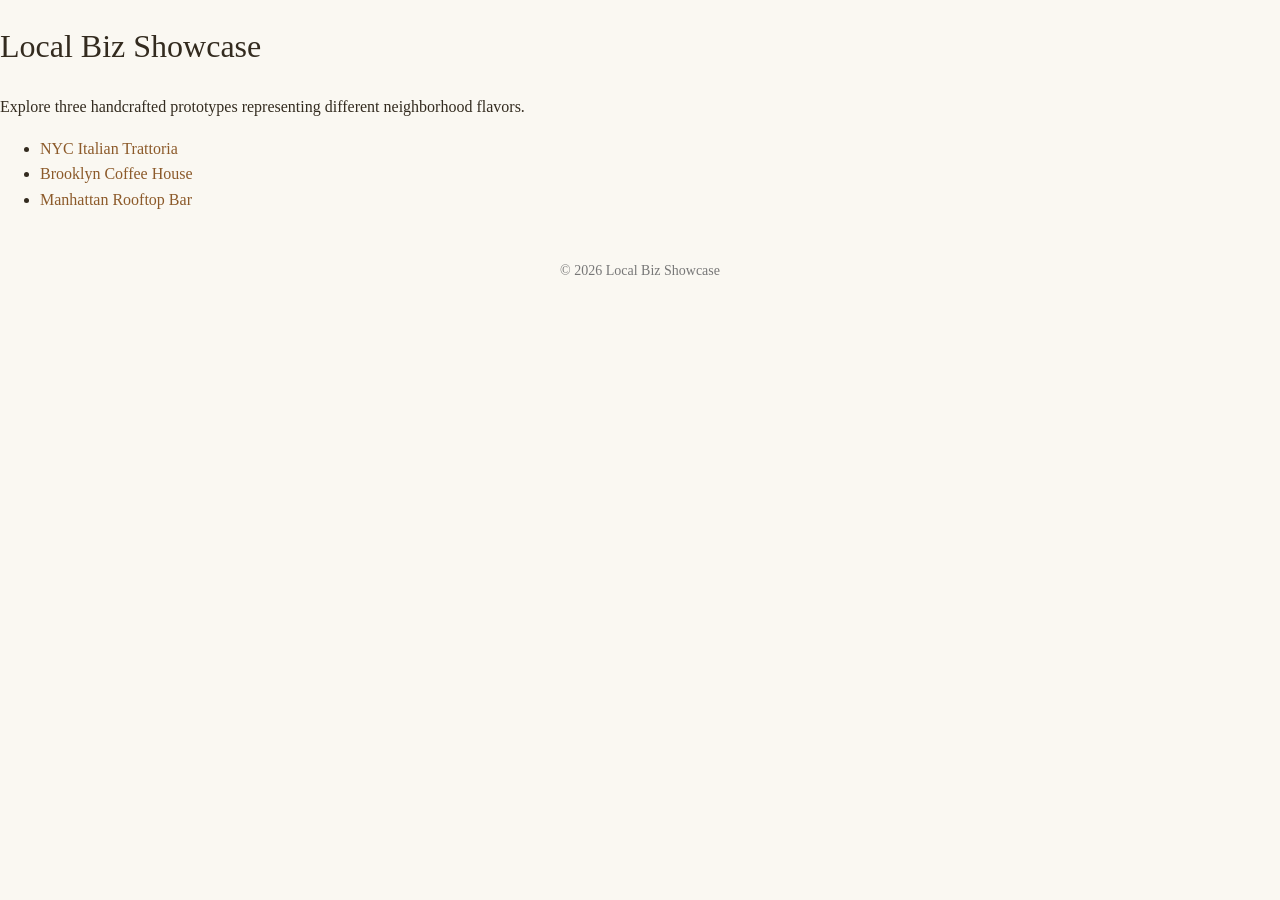
<file: index.html>
<!DOCTYPE html>
<html>
<head>
  <meta charset="UTF-8">
  <title>Local Biz Showcase</title>
  <link rel="stylesheet" href="/css/styles.css">
</head>
<body>
  <h1>Local Biz Showcase</h1>
  <p>Explore three handcrafted prototypes representing different neighborhood flavors.</p>
  <ul>
    <li><a href="/nyc-italian-restaurant/">NYC Italian Trattoria</a></li>
    <li><a href="/brooklyn-cafe/">Brooklyn Coffee House</a></li>
    <li><a href="/manhattan-rooftop-bar/">Manhattan Rooftop Bar</a></li>
  </ul>
  <footer>&copy; 2026 Local Biz Showcase</footer>
</body>
</html>
</file>
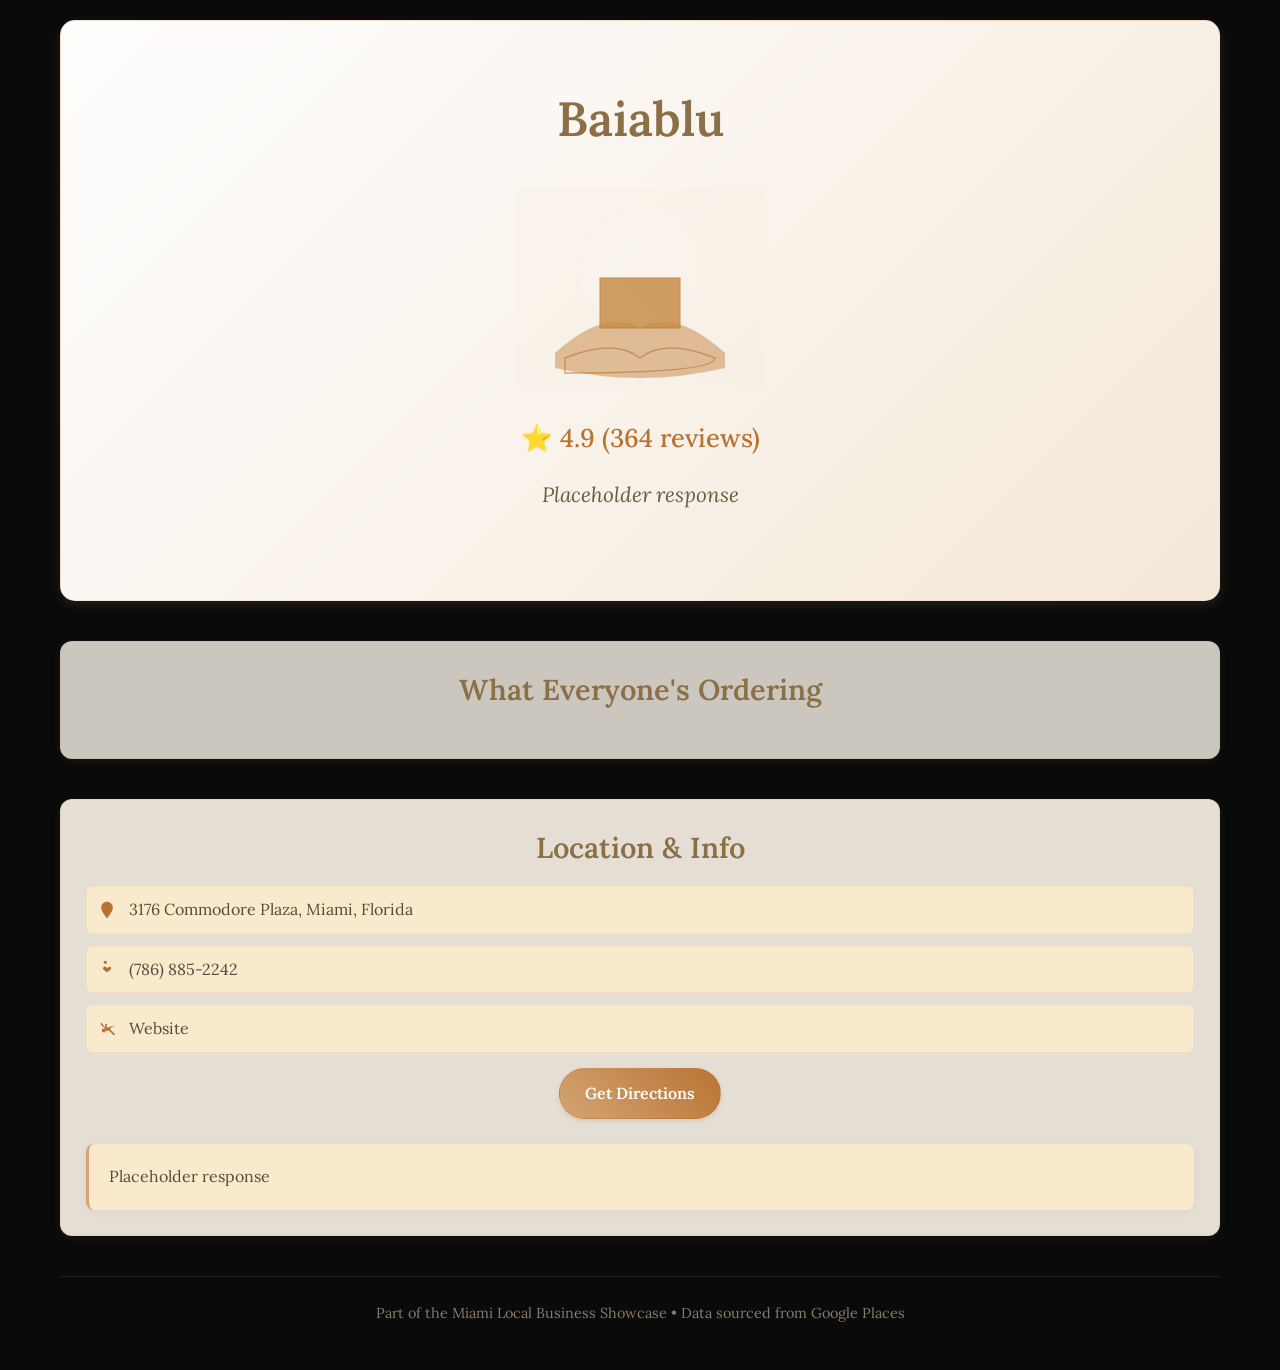
<file: generated/baiablu/index.html>
<!DOCTYPE html>
<html lang="en">
<head>
    <meta charset="UTF-8">
    <meta name="viewport" content="width=device-width, initial-scale=1.0">
    <title>Baiablu | Miami</title>
    <style>
        * { margin: 0; padding: 0; box-sizing: border-box; }
        body {
            background-color: #0a0a0a;
            color: #4a3c2c;
            font-family: 'Lora', serif;
            line-height: 1.6;
        }
        .container {
            max-width: 1200px;
            margin: 0 auto;
            padding: 20px;
        }
        .hero {
            text-align: center;
            padding: 60px 20px;
            background: linear-gradient(135deg, #fefefe, #f4e8d8);
            border-radius: 15px;
            margin-bottom: 40px;
            box-shadow: 0 4px 12px rgba(180,150,110,0.15);
            border: 1px solid rgba(200,150,100,0.2);
        }
        .hero h1 {
            font-size: 3rem;
            margin-bottom: 10px;
            color: #8b6f47;
            font-weight: 600;
        }
        .landmark-container {
            display: flex;
            justify-content: center;
            margin: 30px 0;
        }
        .landmark {
            width: 250px;
            height: 200px;
        }
        .rating {
            font-size: 1.6rem;
            margin: 20px 0;
            color: #b87333;
            font-weight: 500;
        }
        .tagline {
            font-size: 1.3rem;
            color: #6b5b3f;
            max-width: 700px;
            margin: 0 auto 30px;
            line-height: 1.5;
            font-style: italic;
        }
        .hot-items {
            background: rgba(252,245,235,0.8);
            border-radius: 12px;
            padding: 25px;
            margin-bottom: 40px;
            border: 1px solid rgba(200,150,100,0.15);
            box-shadow: 0 2px 8px rgba(180,150,110,0.1);
        }
        .hot-items h2 {
            color: #8b6f47;
            font-size: 1.8rem;
            margin-bottom: 20px;
            text-align: center;
            font-weight: 600;
        }
        .items-grid {
            display: grid;
            grid-template-columns: repeat(auto-fit, minmax(240px, 1fr));
            gap: 15px;
        }
        .item {
            background: rgba(252,240,220,0.9);
            border-radius: 8px;
            padding: 15px;
            border: 1px solid rgba(200,150,100,0.15);
            border-radius: 12px;
            transition: all 0.3s ease;
            box-shadow: 0 2px 6px rgba(180,150,110,0.1);
        }
        .item:hover {
            transform: translateY(-3px);
            box-shadow: 0 4px 10px rgba(180,150,110,0.15);
            background: rgba(252,240,220,1);
        }
        .item h3 {
            color: #6b5b3f;
            margin-bottom: 8px;
            font-size: 1.2rem;
            font-weight: 600;
        }
        .item p {
            color: #5a4a3a;
            font-size: 0.95rem;
            line-height: 1.4;
        }
        .info-section {
            background: rgba(252,245,235,0.9);
            border-radius: 12px;
            padding: 25px;
            margin-bottom: 40px;
            border: 1px solid rgba(200,150,100,0.15);
            box-shadow: 0 2px 8px rgba(180,150,110,0.1);
        }
        .info-section h2 {
            color: #8b6f47;
            font-size: 1.8rem;
            margin-bottom: 15px;
            text-align: center;
            font-weight: 600;
        }
        .info-item {
            display: flex;
            align-items: center;
            margin: 12px 0;
            padding: 10px;
            background: rgba(252,235,205,0.9);
            border-radius: 6px;
            border: 1px solid rgba(200,150,100,0.1);
        }
        .info-item svg {
            width: 20px;
            height: 20px;
            margin-right: 12px;
            color: #b87333;
        }
        .info-item a {
            color: inherit;
            text-decoration: none;
            display: flex;
            align-items: center;
        }
        .info-item span {
            color: #5a4a3a;
            font-size: 1rem;
        }
        .info-item a:hover span {
            text-decoration: underline;
            color: #8b6f47;
        }
        .directions-btn {
            display: inline-block;
            background: linear-gradient(45deg, #d4a574, #b87333);
            color: #ffffff;
            padding: 12px 25px;
            border-radius: 50px;
            text-decoration: none;
            font-weight: 600;
            font-size: 1rem;
            margin: 15px auto;
            display: block;
            width: fit-content;
            transition: all 0.3s ease;
            border: 1px solid rgba(184,115,51,0.3);
            box-shadow: 0 2px 4px rgba(184,115,51,0.2);
        }
        .directions-btn:hover {
            transform: scale(1.03);
            box-shadow: 0 3px 8px rgba(184,115,51,0.3);
        }
        .flavor-text {
            background: rgba(252,235,205,0.9);
            border-radius: 8px;
            padding: 20px;
            margin-top: 25px;
            border-left: 3px solid #d4a574;
            box-shadow: 0 2px 6px rgba(180,150,110,0.1);
        }
        .flavor-text p {
            color: #5a4a3a;
            line-height: 1.6;
            font-size: 1rem;
        }
        footer {
            text-align: center;
            padding: 25px;
            color: #8b7b6a;
            font-size: 0.9rem;
            border-top: 1px solid rgba(200,150,100,0.15);
            margin-top: 40px;
        }
        @media (max-width: 768px) {
            .hero h1 { font-size: 2.2rem; }
            .hot-items h2, .info-section h2 { font-size: 1.6rem; }
            .items-grid { grid-template-columns: 1fr; }
        }
    </style>
    <link href="https://fonts.googleapis.com/css2?family=Lora:wght@400;600;700&family=Nunito:wght@300;400;500&display=swap" rel="stylesheet">
</head>
<body>
    <div class="container">
        <!-- HERO SECTION -->
        <section class="hero">
            <h1>Baiablu</h1>
            <div class="landmark-container">
                <!-- NEIGHBORHOOD FRIENDLY THEME: Vizcaya Museum -->
                <div class="landmark">
                    <svg width="250" height="200" viewBox="0 0 250 200" xmlns="http://www.w3.org/2000/svg">
                        <defs>
                            <linearGradient id="watercolor1" x1="0%" y1="0%" x2="100%" y2="100%">
                                <stop offset="0%" style="stop-color:#f4e8d8;stop-opacity:0.2" />
                                <stop offset="100%" style="stop-color:#f2e6d8;stop-opacity:0.08" />
                            </linearGradient>
                            <linearGradient id="watercolor2" x1="0%" y1="100%" x2="100%" y2="0%">
                                <stop offset="0%" style="stop-color:#ffffff;stop-opacity:0.15" />
                                <stop offset="100%" style="stop-color:#fefefe;stop-opacity:0.05" />
                            </linearGradient>
                        </defs>
                        <rect width="250" height="200" fill="url(#watercolor1)" />
                        <circle cx="125" cy="80" r="60" fill="url(#watercolor2)" />
                        <path d="M40,165 Q90,120 125,140 Q160,120 210,165 L210,180 Q125,200 40,180z"
                              fill="#d4a574" opacity="0.7"/>
                        <path d="M50,170 Q100,150 125,170 Q150,150 200,170 Q200,185 50,185z"
                              fill="none" stroke="#b87333" stroke-width="1.5" opacity="0.6"/>
                        <rect x="85" y="90" width="80" height="50"
                              fill="#c48a3f" opacity="0.8" stroke="#b87333" stroke-width="1"/>
                    </svg>
                </div>
            </div>
            <div class="rating">⭐ 4.9 (364 reviews)</div>
            <div class="tagline">Placeholder response</div>
        </section>

        <!-- HOT SELLING ITEMS -->
        <section class="hot-items">
            <h2>What Everyone's Ordering</h2>
            <div class="items-grid">
                
            </div>
        </section>

        <!-- INFO SECTION -->
        <section class="info-section">
            <h2>Location & Info</h2>
            <div class="info-item">
                <svg viewBox="0 0 24 24"><path fill="currentColor" d="M12,2C8.13,2 5,5.13 5,9c0,5.25 7,13 7,13s7-7.75 7-13c0-3.87-3.13-7-7-7z"/></svg>
                <span>3176 Commodore Plaza, Miami, Florida</span>
            </div>
            <div class="info-item">
                <svg viewBox="0 0 24 24"><path fill="currentColor" d="M6.62,10.79C8.06,13.62 12,16 12,16s3.94-2.38 5.38-5.21l-1.42-1.42C13.52,9.55 12,10.92 12,10.92s-1.52-1.37-2.96-2.11l-1.42,1.42zM12,4a2,2 0 0,1-2,2 2,2 0 0,1-2-2 2,2 0 0,1,4,0 2,2 0 0,1-2,2z"/></svg>
                <span>(786) 885-2242</span>
            </div>
            <div class="info-item">
                <a href="https://baiablumiami.com/" target="_blank">
                    <svg viewBox="0 0 24 24"><path fill="currentColor" d="M19.93,9.93l-1.41-1.41L12,10.59V6h-2v4.59L5.48,4.52L4.06,5.94l5.66,5.66L4,12h2v4h4v-2h4.59l5.66,5.66l1.41-1.41L15.41,12l4.52-4.52z"/></svg>
                    <span>Website</span>
                </a>
            </div>
            <a href="https://www.google.com/maps/search/?api=1&query=3176%20Commodore%20Plaza,Miami,Florida" class="directions-btn" target="_blank">
                Get Directions
            </a>
            <div class="flavor-text">
                <p>Placeholder response</p>
            </div>
        </section>

        <footer>
            <p>Part of the Miami Local Business Showcase • Data sourced from Google Places</p>
        </footer>
    </div>
</body>
</html>
</file>
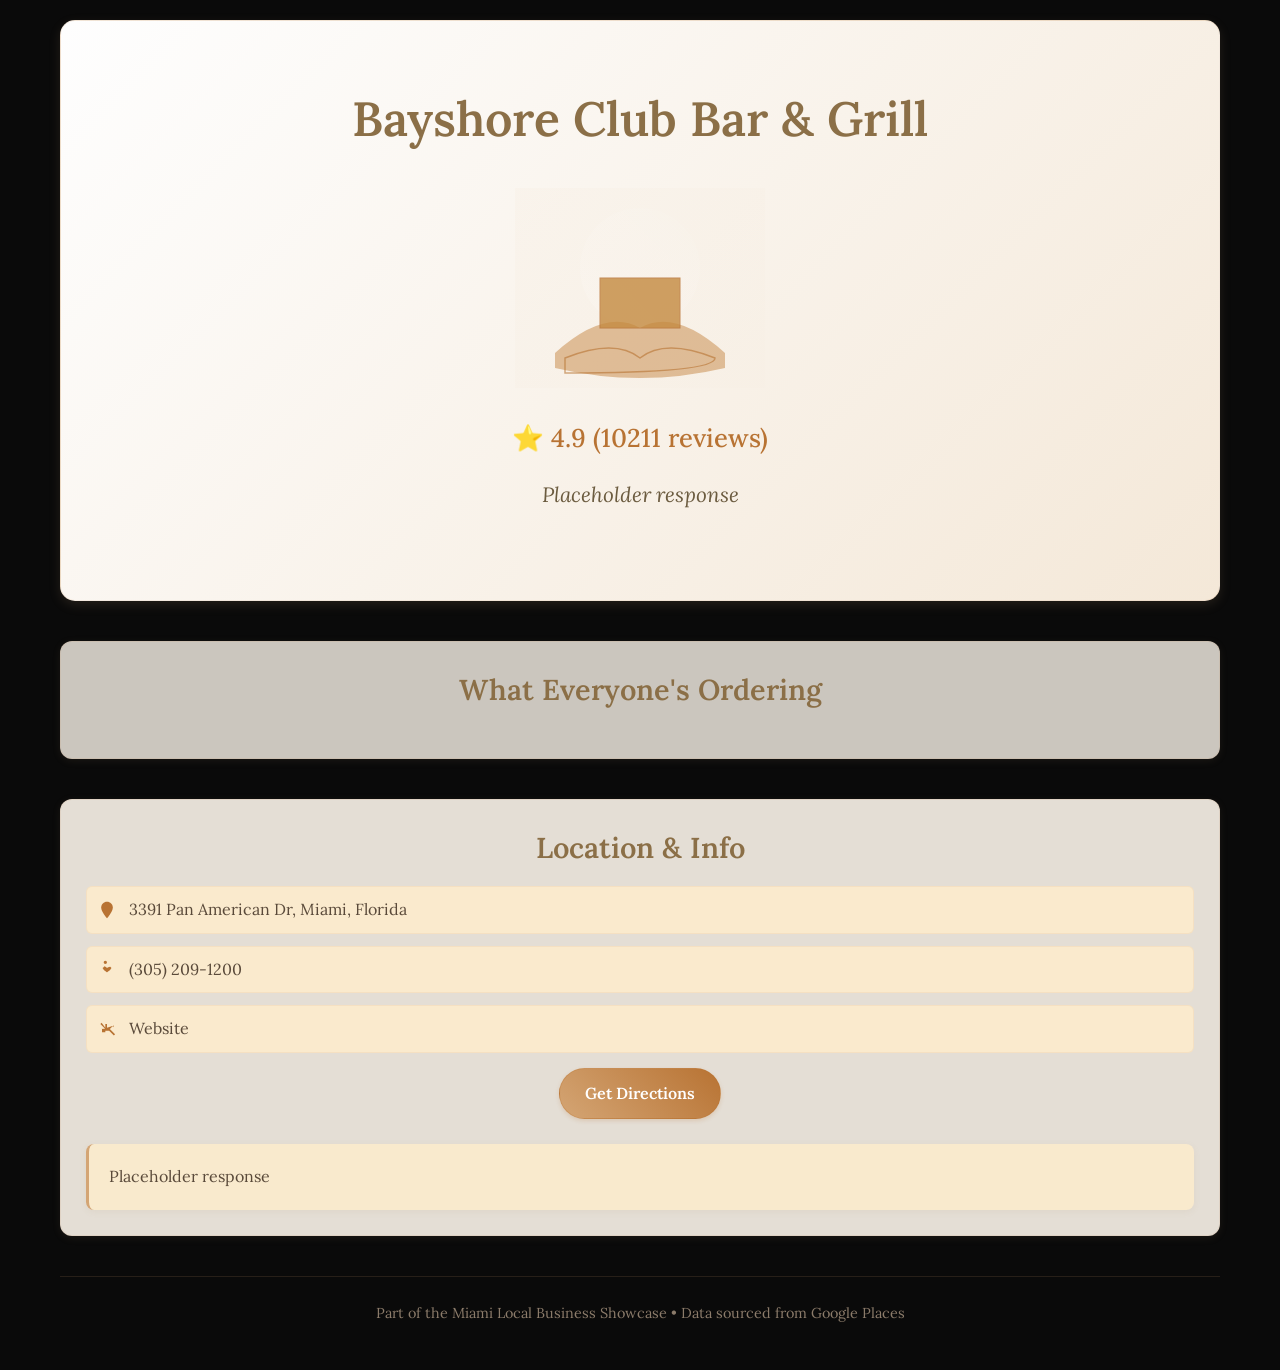
<file: generated/bayshore-club-bar-grill/index.html>
<!DOCTYPE html>
<html lang="en">
<head>
    <meta charset="UTF-8">
    <meta name="viewport" content="width=device-width, initial-scale=1.0">
    <title>Bayshore Club Bar & Grill | Miami</title>
    <style>
        * { margin: 0; padding: 0; box-sizing: border-box; }
        body {
            background-color: #0a0a0a;
            color: #4a3c2c;
            font-family: 'Lora', serif;
            line-height: 1.6;
        }
        .container {
            max-width: 1200px;
            margin: 0 auto;
            padding: 20px;
        }
        .hero {
            text-align: center;
            padding: 60px 20px;
            background: linear-gradient(135deg, #fefefe, #f4e8d8);
            border-radius: 15px;
            margin-bottom: 40px;
            box-shadow: 0 4px 12px rgba(180,150,110,0.15);
            border: 1px solid rgba(200,150,100,0.2);
        }
        .hero h1 {
            font-size: 3rem;
            margin-bottom: 10px;
            color: #8b6f47;
            font-weight: 600;
        }
        .landmark-container {
            display: flex;
            justify-content: center;
            margin: 30px 0;
        }
        .landmark {
            width: 250px;
            height: 200px;
        }
        .rating {
            font-size: 1.6rem;
            margin: 20px 0;
            color: #b87333;
            font-weight: 500;
        }
        .tagline {
            font-size: 1.3rem;
            color: #6b5b3f;
            max-width: 700px;
            margin: 0 auto 30px;
            line-height: 1.5;
            font-style: italic;
        }
        .hot-items {
            background: rgba(252,245,235,0.8);
            border-radius: 12px;
            padding: 25px;
            margin-bottom: 40px;
            border: 1px solid rgba(200,150,100,0.15);
            box-shadow: 0 2px 8px rgba(180,150,110,0.1);
        }
        .hot-items h2 {
            color: #8b6f47;
            font-size: 1.8rem;
            margin-bottom: 20px;
            text-align: center;
            font-weight: 600;
        }
        .items-grid {
            display: grid;
            grid-template-columns: repeat(auto-fit, minmax(240px, 1fr));
            gap: 15px;
        }
        .item {
            background: rgba(252,240,220,0.9);
            border-radius: 8px;
            padding: 15px;
            border: 1px solid rgba(200,150,100,0.15);
            border-radius: 12px;
            transition: all 0.3s ease;
            box-shadow: 0 2px 6px rgba(180,150,110,0.1);
        }
        .item:hover {
            transform: translateY(-3px);
            box-shadow: 0 4px 10px rgba(180,150,110,0.15);
            background: rgba(252,240,220,1);
        }
        .item h3 {
            color: #6b5b3f;
            margin-bottom: 8px;
            font-size: 1.2rem;
            font-weight: 600;
        }
        .item p {
            color: #5a4a3a;
            font-size: 0.95rem;
            line-height: 1.4;
        }
        .info-section {
            background: rgba(252,245,235,0.9);
            border-radius: 12px;
            padding: 25px;
            margin-bottom: 40px;
            border: 1px solid rgba(200,150,100,0.15);
            box-shadow: 0 2px 8px rgba(180,150,110,0.1);
        }
        .info-section h2 {
            color: #8b6f47;
            font-size: 1.8rem;
            margin-bottom: 15px;
            text-align: center;
            font-weight: 600;
        }
        .info-item {
            display: flex;
            align-items: center;
            margin: 12px 0;
            padding: 10px;
            background: rgba(252,235,205,0.9);
            border-radius: 6px;
            border: 1px solid rgba(200,150,100,0.1);
        }
        .info-item svg {
            width: 20px;
            height: 20px;
            margin-right: 12px;
            color: #b87333;
        }
        .info-item a {
            color: inherit;
            text-decoration: none;
            display: flex;
            align-items: center;
        }
        .info-item span {
            color: #5a4a3a;
            font-size: 1rem;
        }
        .info-item a:hover span {
            text-decoration: underline;
            color: #8b6f47;
        }
        .directions-btn {
            display: inline-block;
            background: linear-gradient(45deg, #d4a574, #b87333);
            color: #ffffff;
            padding: 12px 25px;
            border-radius: 50px;
            text-decoration: none;
            font-weight: 600;
            font-size: 1rem;
            margin: 15px auto;
            display: block;
            width: fit-content;
            transition: all 0.3s ease;
            border: 1px solid rgba(184,115,51,0.3);
            box-shadow: 0 2px 4px rgba(184,115,51,0.2);
        }
        .directions-btn:hover {
            transform: scale(1.03);
            box-shadow: 0 3px 8px rgba(184,115,51,0.3);
        }
        .flavor-text {
            background: rgba(252,235,205,0.9);
            border-radius: 8px;
            padding: 20px;
            margin-top: 25px;
            border-left: 3px solid #d4a574;
            box-shadow: 0 2px 6px rgba(180,150,110,0.1);
        }
        .flavor-text p {
            color: #5a4a3a;
            line-height: 1.6;
            font-size: 1rem;
        }
        footer {
            text-align: center;
            padding: 25px;
            color: #8b7b6a;
            font-size: 0.9rem;
            border-top: 1px solid rgba(200,150,100,0.15);
            margin-top: 40px;
        }
        @media (max-width: 768px) {
            .hero h1 { font-size: 2.2rem; }
            .hot-items h2, .info-section h2 { font-size: 1.6rem; }
            .items-grid { grid-template-columns: 1fr; }
        }
    </style>
    <link href="https://fonts.googleapis.com/css2?family=Lora:wght@400;600;700&family=Nunito:wght@300;400;500&display=swap" rel="stylesheet">
</head>
<body>
    <div class="container">
        <!-- HERO SECTION -->
        <section class="hero">
            <h1>Bayshore Club Bar & Grill</h1>
            <div class="landmark-container">
                <!-- NEIGHBORHOOD FRIENDLY THEME: Vizcaya Museum -->
                <div class="landmark">
                    <svg width="250" height="200" viewBox="0 0 250 200" xmlns="http://www.w3.org/2000/svg">
                        <defs>
                            <linearGradient id="watercolor1" x1="0%" y1="0%" x2="100%" y2="100%">
                                <stop offset="0%" style="stop-color:#f4e8d8;stop-opacity:0.2" />
                                <stop offset="100%" style="stop-color:#f2e6d8;stop-opacity:0.08" />
                            </linearGradient>
                            <linearGradient id="watercolor2" x1="0%" y1="100%" x2="100%" y2="0%">
                                <stop offset="0%" style="stop-color:#ffffff;stop-opacity:0.15" />
                                <stop offset="100%" style="stop-color:#fefefe;stop-opacity:0.05" />
                            </linearGradient>
                        </defs>
                        <rect width="250" height="200" fill="url(#watercolor1)" />
                        <circle cx="125" cy="80" r="60" fill="url(#watercolor2)" />
                        <path d="M40,165 Q90,120 125,140 Q160,120 210,165 L210,180 Q125,200 40,180z"
                              fill="#d4a574" opacity="0.7"/>
                        <path d="M50,170 Q100,150 125,170 Q150,150 200,170 Q200,185 50,185z"
                              fill="none" stroke="#b87333" stroke-width="1.5" opacity="0.6"/>
                        <rect x="85" y="90" width="80" height="50"
                              fill="#c48a3f" opacity="0.8" stroke="#b87333" stroke-width="1"/>
                    </svg>
                </div>
            </div>
            <div class="rating">⭐ 4.9 (10211 reviews)</div>
            <div class="tagline">Placeholder response</div>
        </section>

        <!-- HOT SELLING ITEMS -->
        <section class="hot-items">
            <h2>What Everyone's Ordering</h2>
            <div class="items-grid">
                
            </div>
        </section>

        <!-- INFO SECTION -->
        <section class="info-section">
            <h2>Location & Info</h2>
            <div class="info-item">
                <svg viewBox="0 0 24 24"><path fill="currentColor" d="M12,2C8.13,2 5,5.13 5,9c0,5.25 7,13 7,13s7-7.75 7-13c0-3.87-3.13-7-7-7z"/></svg>
                <span>3391 Pan American Dr, Miami, Florida</span>
            </div>
            <div class="info-item">
                <svg viewBox="0 0 24 24"><path fill="currentColor" d="M6.62,10.79C8.06,13.62 12,16 12,16s3.94-2.38 5.38-5.21l-1.42-1.42C13.52,9.55 12,10.92 12,10.92s-1.52-1.37-2.96-2.11l-1.42,1.42zM12,4a2,2 0 0,1-2,2 2,2 0 0,1-2-2 2,2 0 0,1,4,0 2,2 0 0,1-2,2z"/></svg>
                <span>(305) 209-1200</span>
            </div>
            <div class="info-item">
                <a href="https://www.bayshoreclubmiami.com/" target="_blank">
                    <svg viewBox="0 0 24 24"><path fill="currentColor" d="M19.93,9.93l-1.41-1.41L12,10.59V6h-2v4.59L5.48,4.52L4.06,5.94l5.66,5.66L4,12h2v4h4v-2h4.59l5.66,5.66l1.41-1.41L15.41,12l4.52-4.52z"/></svg>
                    <span>Website</span>
                </a>
            </div>
            <a href="https://www.google.com/maps/search/?api=1&query=3391%20Pan%20American%20Dr,Miami,Florida" class="directions-btn" target="_blank">
                Get Directions
            </a>
            <div class="flavor-text">
                <p>Placeholder response</p>
            </div>
        </section>

        <footer>
            <p>Part of the Miami Local Business Showcase • Data sourced from Google Places</p>
        </footer>
    </div>
</body>
</html>
</file>
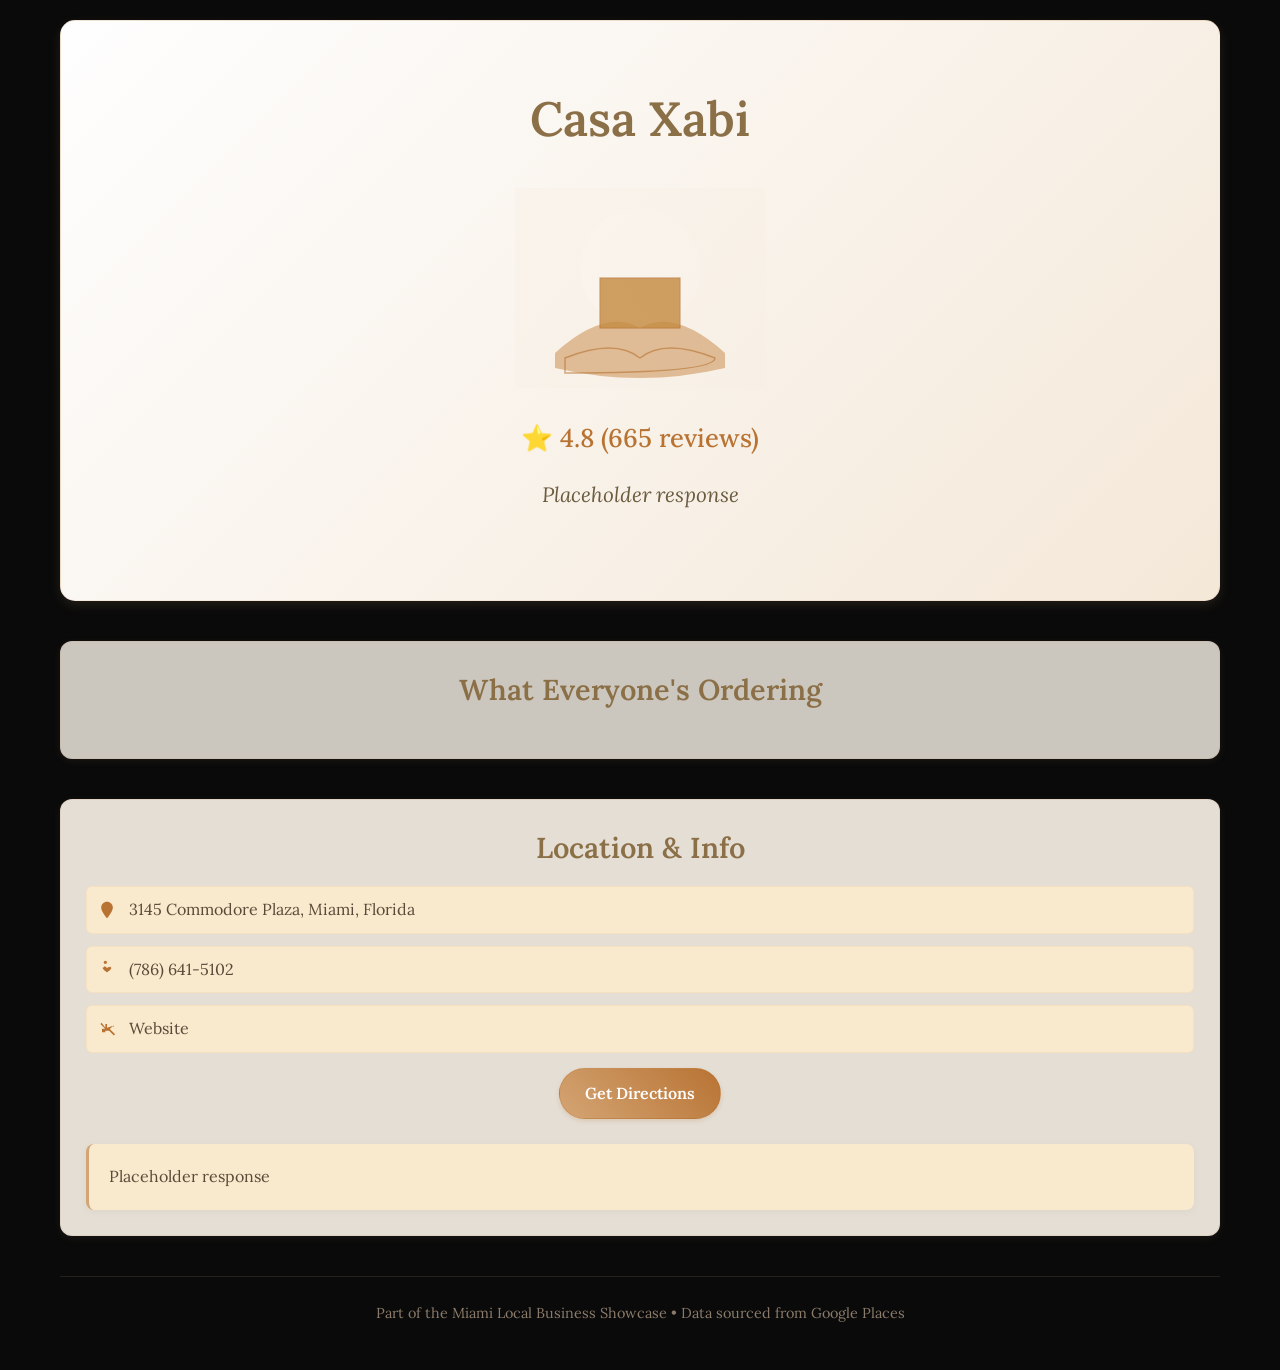
<file: generated/casa-xabi/index.html>
<!DOCTYPE html>
<html lang="en">
<head>
    <meta charset="UTF-8">
    <meta name="viewport" content="width=device-width, initial-scale=1.0">
    <title>Casa Xabi | Miami</title>
    <style>
        * { margin: 0; padding: 0; box-sizing: border-box; }
        body {
            background-color: #0a0a0a;
            color: #4a3c2c;
            font-family: 'Lora', serif;
            line-height: 1.6;
        }
        .container {
            max-width: 1200px;
            margin: 0 auto;
            padding: 20px;
        }
        .hero {
            text-align: center;
            padding: 60px 20px;
            background: linear-gradient(135deg, #fefefe, #f4e8d8);
            border-radius: 15px;
            margin-bottom: 40px;
            box-shadow: 0 4px 12px rgba(180,150,110,0.15);
            border: 1px solid rgba(200,150,100,0.2);
        }
        .hero h1 {
            font-size: 3rem;
            margin-bottom: 10px;
            color: #8b6f47;
            font-weight: 600;
        }
        .landmark-container {
            display: flex;
            justify-content: center;
            margin: 30px 0;
        }
        .landmark {
            width: 250px;
            height: 200px;
        }
        .rating {
            font-size: 1.6rem;
            margin: 20px 0;
            color: #b87333;
            font-weight: 500;
        }
        .tagline {
            font-size: 1.3rem;
            color: #6b5b3f;
            max-width: 700px;
            margin: 0 auto 30px;
            line-height: 1.5;
            font-style: italic;
        }
        .hot-items {
            background: rgba(252,245,235,0.8);
            border-radius: 12px;
            padding: 25px;
            margin-bottom: 40px;
            border: 1px solid rgba(200,150,100,0.15);
            box-shadow: 0 2px 8px rgba(180,150,110,0.1);
        }
        .hot-items h2 {
            color: #8b6f47;
            font-size: 1.8rem;
            margin-bottom: 20px;
            text-align: center;
            font-weight: 600;
        }
        .items-grid {
            display: grid;
            grid-template-columns: repeat(auto-fit, minmax(240px, 1fr));
            gap: 15px;
        }
        .item {
            background: rgba(252,240,220,0.9);
            border-radius: 8px;
            padding: 15px;
            border: 1px solid rgba(200,150,100,0.15);
            border-radius: 12px;
            transition: all 0.3s ease;
            box-shadow: 0 2px 6px rgba(180,150,110,0.1);
        }
        .item:hover {
            transform: translateY(-3px);
            box-shadow: 0 4px 10px rgba(180,150,110,0.15);
            background: rgba(252,240,220,1);
        }
        .item h3 {
            color: #6b5b3f;
            margin-bottom: 8px;
            font-size: 1.2rem;
            font-weight: 600;
        }
        .item p {
            color: #5a4a3a;
            font-size: 0.95rem;
            line-height: 1.4;
        }
        .info-section {
            background: rgba(252,245,235,0.9);
            border-radius: 12px;
            padding: 25px;
            margin-bottom: 40px;
            border: 1px solid rgba(200,150,100,0.15);
            box-shadow: 0 2px 8px rgba(180,150,110,0.1);
        }
        .info-section h2 {
            color: #8b6f47;
            font-size: 1.8rem;
            margin-bottom: 15px;
            text-align: center;
            font-weight: 600;
        }
        .info-item {
            display: flex;
            align-items: center;
            margin: 12px 0;
            padding: 10px;
            background: rgba(252,235,205,0.9);
            border-radius: 6px;
            border: 1px solid rgba(200,150,100,0.1);
        }
        .info-item svg {
            width: 20px;
            height: 20px;
            margin-right: 12px;
            color: #b87333;
        }
        .info-item a {
            color: inherit;
            text-decoration: none;
            display: flex;
            align-items: center;
        }
        .info-item span {
            color: #5a4a3a;
            font-size: 1rem;
        }
        .info-item a:hover span {
            text-decoration: underline;
            color: #8b6f47;
        }
        .directions-btn {
            display: inline-block;
            background: linear-gradient(45deg, #d4a574, #b87333);
            color: #ffffff;
            padding: 12px 25px;
            border-radius: 50px;
            text-decoration: none;
            font-weight: 600;
            font-size: 1rem;
            margin: 15px auto;
            display: block;
            width: fit-content;
            transition: all 0.3s ease;
            border: 1px solid rgba(184,115,51,0.3);
            box-shadow: 0 2px 4px rgba(184,115,51,0.2);
        }
        .directions-btn:hover {
            transform: scale(1.03);
            box-shadow: 0 3px 8px rgba(184,115,51,0.3);
        }
        .flavor-text {
            background: rgba(252,235,205,0.9);
            border-radius: 8px;
            padding: 20px;
            margin-top: 25px;
            border-left: 3px solid #d4a574;
            box-shadow: 0 2px 6px rgba(180,150,110,0.1);
        }
        .flavor-text p {
            color: #5a4a3a;
            line-height: 1.6;
            font-size: 1rem;
        }
        footer {
            text-align: center;
            padding: 25px;
            color: #8b7b6a;
            font-size: 0.9rem;
            border-top: 1px solid rgba(200,150,100,0.15);
            margin-top: 40px;
        }
        @media (max-width: 768px) {
            .hero h1 { font-size: 2.2rem; }
            .hot-items h2, .info-section h2 { font-size: 1.6rem; }
            .items-grid { grid-template-columns: 1fr; }
        }
    </style>
    <link href="https://fonts.googleapis.com/css2?family=Lora:wght@400;600;700&family=Nunito:wght@300;400;500&display=swap" rel="stylesheet">
</head>
<body>
    <div class="container">
        <!-- HERO SECTION -->
        <section class="hero">
            <h1>Casa Xabi</h1>
            <div class="landmark-container">
                <!-- NEIGHBORHOOD FRIENDLY THEME: Vizcaya Museum -->
                <div class="landmark">
                    <svg width="250" height="200" viewBox="0 0 250 200" xmlns="http://www.w3.org/2000/svg">
                        <defs>
                            <linearGradient id="watercolor1" x1="0%" y1="0%" x2="100%" y2="100%">
                                <stop offset="0%" style="stop-color:#f4e8d8;stop-opacity:0.2" />
                                <stop offset="100%" style="stop-color:#f2e6d8;stop-opacity:0.08" />
                            </linearGradient>
                            <linearGradient id="watercolor2" x1="0%" y1="100%" x2="100%" y2="0%">
                                <stop offset="0%" style="stop-color:#ffffff;stop-opacity:0.15" />
                                <stop offset="100%" style="stop-color:#fefefe;stop-opacity:0.05" />
                            </linearGradient>
                        </defs>
                        <rect width="250" height="200" fill="url(#watercolor1)" />
                        <circle cx="125" cy="80" r="60" fill="url(#watercolor2)" />
                        <path d="M40,165 Q90,120 125,140 Q160,120 210,165 L210,180 Q125,200 40,180z"
                              fill="#d4a574" opacity="0.7"/>
                        <path d="M50,170 Q100,150 125,170 Q150,150 200,170 Q200,185 50,185z"
                              fill="none" stroke="#b87333" stroke-width="1.5" opacity="0.6"/>
                        <rect x="85" y="90" width="80" height="50"
                              fill="#c48a3f" opacity="0.8" stroke="#b87333" stroke-width="1"/>
                    </svg>
                </div>
            </div>
            <div class="rating">⭐ 4.8 (665 reviews)</div>
            <div class="tagline">Placeholder response</div>
        </section>

        <!-- HOT SELLING ITEMS -->
        <section class="hot-items">
            <h2>What Everyone's Ordering</h2>
            <div class="items-grid">
                
            </div>
        </section>

        <!-- INFO SECTION -->
        <section class="info-section">
            <h2>Location & Info</h2>
            <div class="info-item">
                <svg viewBox="0 0 24 24"><path fill="currentColor" d="M12,2C8.13,2 5,5.13 5,9c0,5.25 7,13 7,13s7-7.75 7-13c0-3.87-3.13-7-7-7z"/></svg>
                <span>3145 Commodore Plaza, Miami, Florida</span>
            </div>
            <div class="info-item">
                <svg viewBox="0 0 24 24"><path fill="currentColor" d="M6.62,10.79C8.06,13.62 12,16 12,16s3.94-2.38 5.38-5.21l-1.42-1.42C13.52,9.55 12,10.92 12,10.92s-1.52-1.37-2.96-2.11l-1.42,1.42zM12,4a2,2 0 0,1-2,2 2,2 0 0,1-2-2 2,2 0 0,1,4,0 2,2 0 0,1-2,2z"/></svg>
                <span>(786) 641-5102</span>
            </div>
            <div class="info-item">
                <a href="https://www.casaxabibasquecuisine.restaurant/" target="_blank">
                    <svg viewBox="0 0 24 24"><path fill="currentColor" d="M19.93,9.93l-1.41-1.41L12,10.59V6h-2v4.59L5.48,4.52L4.06,5.94l5.66,5.66L4,12h2v4h4v-2h4.59l5.66,5.66l1.41-1.41L15.41,12l4.52-4.52z"/></svg>
                    <span>Website</span>
                </a>
            </div>
            <a href="https://www.google.com/maps/search/?api=1&query=3145%20Commodore%20Plaza,Miami,Florida" class="directions-btn" target="_blank">
                Get Directions
            </a>
            <div class="flavor-text">
                <p>Placeholder response</p>
            </div>
        </section>

        <footer>
            <p>Part of the Miami Local Business Showcase • Data sourced from Google Places</p>
        </footer>
    </div>
</body>
</html>
</file>
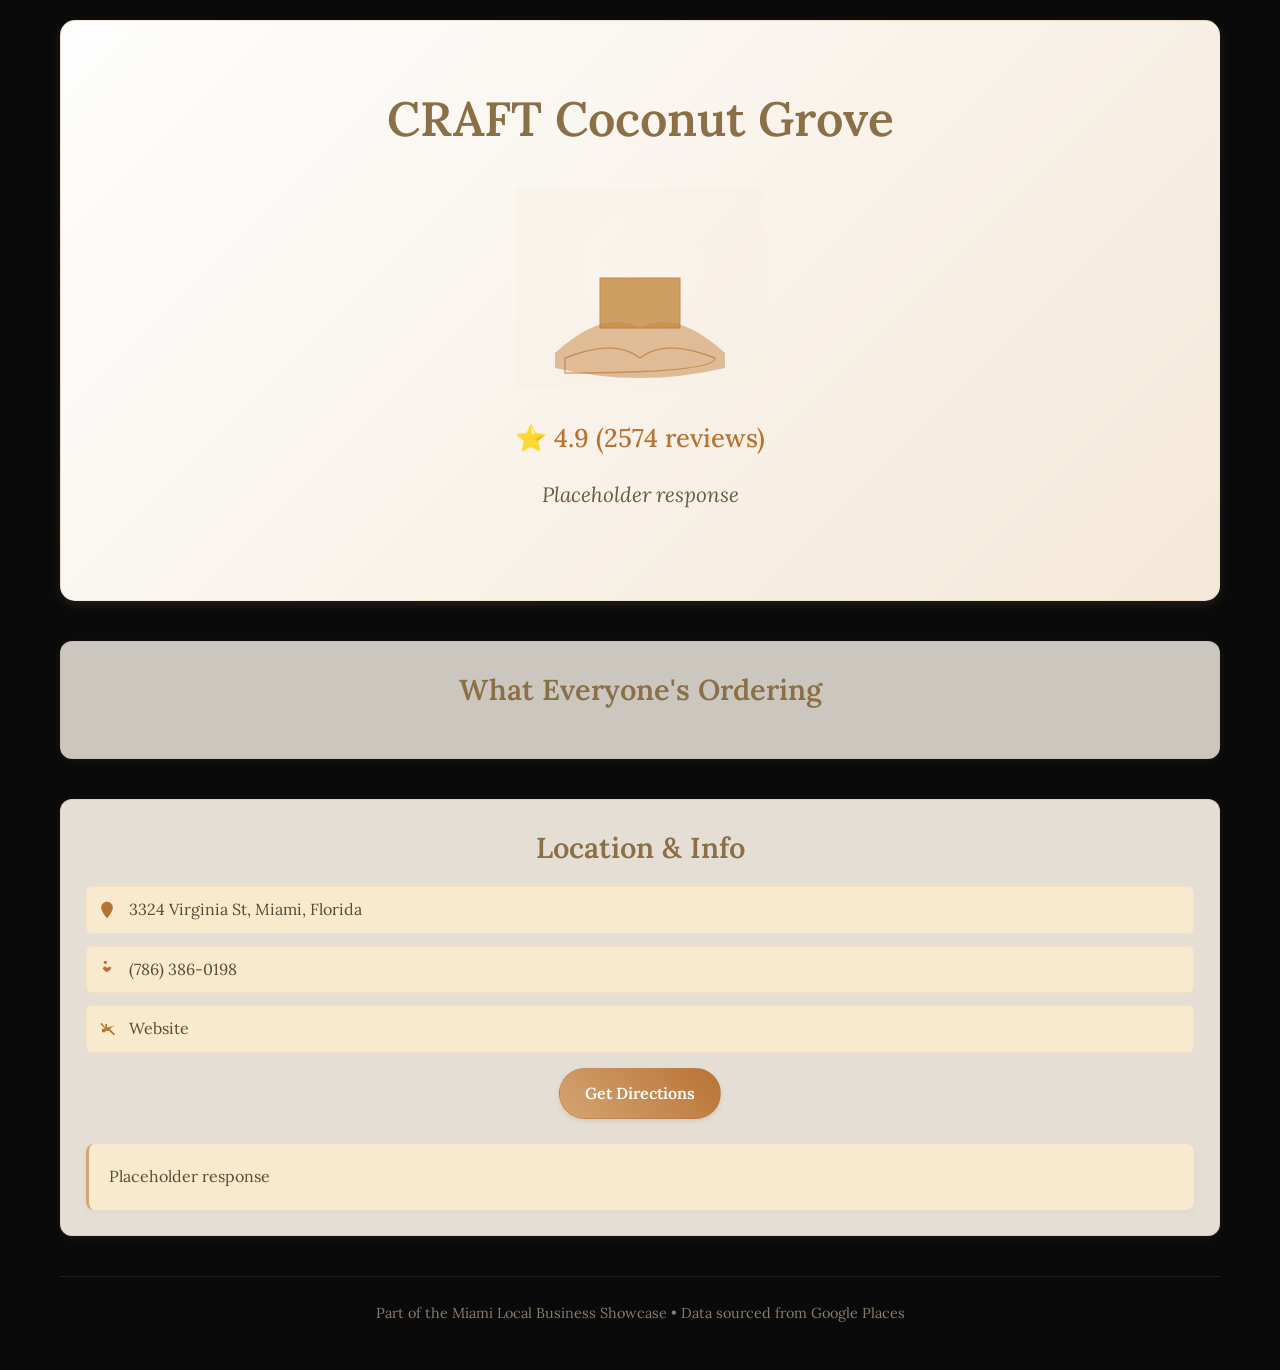
<file: generated/craft-coconut-grove/index.html>
<!DOCTYPE html>
<html lang="en">
<head>
    <meta charset="UTF-8">
    <meta name="viewport" content="width=device-width, initial-scale=1.0">
    <title>CRAFT Coconut Grove | Miami</title>
    <style>
        * { margin: 0; padding: 0; box-sizing: border-box; }
        body {
            background-color: #0a0a0a;
            color: #4a3c2c;
            font-family: 'Lora', serif;
            line-height: 1.6;
        }
        .container {
            max-width: 1200px;
            margin: 0 auto;
            padding: 20px;
        }
        .hero {
            text-align: center;
            padding: 60px 20px;
            background: linear-gradient(135deg, #fefefe, #f4e8d8);
            border-radius: 15px;
            margin-bottom: 40px;
            box-shadow: 0 4px 12px rgba(180,150,110,0.15);
            border: 1px solid rgba(200,150,100,0.2);
        }
        .hero h1 {
            font-size: 3rem;
            margin-bottom: 10px;
            color: #8b6f47;
            font-weight: 600;
        }
        .landmark-container {
            display: flex;
            justify-content: center;
            margin: 30px 0;
        }
        .landmark {
            width: 250px;
            height: 200px;
        }
        .rating {
            font-size: 1.6rem;
            margin: 20px 0;
            color: #b87333;
            font-weight: 500;
        }
        .tagline {
            font-size: 1.3rem;
            color: #6b5b3f;
            max-width: 700px;
            margin: 0 auto 30px;
            line-height: 1.5;
            font-style: italic;
        }
        .hot-items {
            background: rgba(252,245,235,0.8);
            border-radius: 12px;
            padding: 25px;
            margin-bottom: 40px;
            border: 1px solid rgba(200,150,100,0.15);
            box-shadow: 0 2px 8px rgba(180,150,110,0.1);
        }
        .hot-items h2 {
            color: #8b6f47;
            font-size: 1.8rem;
            margin-bottom: 20px;
            text-align: center;
            font-weight: 600;
        }
        .items-grid {
            display: grid;
            grid-template-columns: repeat(auto-fit, minmax(240px, 1fr));
            gap: 15px;
        }
        .item {
            background: rgba(252,240,220,0.9);
            border-radius: 8px;
            padding: 15px;
            border: 1px solid rgba(200,150,100,0.15);
            border-radius: 12px;
            transition: all 0.3s ease;
            box-shadow: 0 2px 6px rgba(180,150,110,0.1);
        }
        .item:hover {
            transform: translateY(-3px);
            box-shadow: 0 4px 10px rgba(180,150,110,0.15);
            background: rgba(252,240,220,1);
        }
        .item h3 {
            color: #6b5b3f;
            margin-bottom: 8px;
            font-size: 1.2rem;
            font-weight: 600;
        }
        .item p {
            color: #5a4a3a;
            font-size: 0.95rem;
            line-height: 1.4;
        }
        .info-section {
            background: rgba(252,245,235,0.9);
            border-radius: 12px;
            padding: 25px;
            margin-bottom: 40px;
            border: 1px solid rgba(200,150,100,0.15);
            box-shadow: 0 2px 8px rgba(180,150,110,0.1);
        }
        .info-section h2 {
            color: #8b6f47;
            font-size: 1.8rem;
            margin-bottom: 15px;
            text-align: center;
            font-weight: 600;
        }
        .info-item {
            display: flex;
            align-items: center;
            margin: 12px 0;
            padding: 10px;
            background: rgba(252,235,205,0.9);
            border-radius: 6px;
            border: 1px solid rgba(200,150,100,0.1);
        }
        .info-item svg {
            width: 20px;
            height: 20px;
            margin-right: 12px;
            color: #b87333;
        }
        .info-item a {
            color: inherit;
            text-decoration: none;
            display: flex;
            align-items: center;
        }
        .info-item span {
            color: #5a4a3a;
            font-size: 1rem;
        }
        .info-item a:hover span {
            text-decoration: underline;
            color: #8b6f47;
        }
        .directions-btn {
            display: inline-block;
            background: linear-gradient(45deg, #d4a574, #b87333);
            color: #ffffff;
            padding: 12px 25px;
            border-radius: 50px;
            text-decoration: none;
            font-weight: 600;
            font-size: 1rem;
            margin: 15px auto;
            display: block;
            width: fit-content;
            transition: all 0.3s ease;
            border: 1px solid rgba(184,115,51,0.3);
            box-shadow: 0 2px 4px rgba(184,115,51,0.2);
        }
        .directions-btn:hover {
            transform: scale(1.03);
            box-shadow: 0 3px 8px rgba(184,115,51,0.3);
        }
        .flavor-text {
            background: rgba(252,235,205,0.9);
            border-radius: 8px;
            padding: 20px;
            margin-top: 25px;
            border-left: 3px solid #d4a574;
            box-shadow: 0 2px 6px rgba(180,150,110,0.1);
        }
        .flavor-text p {
            color: #5a4a3a;
            line-height: 1.6;
            font-size: 1rem;
        }
        footer {
            text-align: center;
            padding: 25px;
            color: #8b7b6a;
            font-size: 0.9rem;
            border-top: 1px solid rgba(200,150,100,0.15);
            margin-top: 40px;
        }
        @media (max-width: 768px) {
            .hero h1 { font-size: 2.2rem; }
            .hot-items h2, .info-section h2 { font-size: 1.6rem; }
            .items-grid { grid-template-columns: 1fr; }
        }
    </style>
    <link href="https://fonts.googleapis.com/css2?family=Lora:wght@400;600;700&family=Nunito:wght@300;400;500&display=swap" rel="stylesheet">
</head>
<body>
    <div class="container">
        <!-- HERO SECTION -->
        <section class="hero">
            <h1>CRAFT Coconut Grove</h1>
            <div class="landmark-container">
                <!-- NEIGHBORHOOD FRIENDLY THEME: Vizcaya Museum -->
                <div class="landmark">
                    <svg width="250" height="200" viewBox="0 0 250 200" xmlns="http://www.w3.org/2000/svg">
                        <defs>
                            <linearGradient id="watercolor1" x1="0%" y1="0%" x2="100%" y2="100%">
                                <stop offset="0%" style="stop-color:#f4e8d8;stop-opacity:0.2" />
                                <stop offset="100%" style="stop-color:#f2e6d8;stop-opacity:0.08" />
                            </linearGradient>
                            <linearGradient id="watercolor2" x1="0%" y1="100%" x2="100%" y2="0%">
                                <stop offset="0%" style="stop-color:#ffffff;stop-opacity:0.15" />
                                <stop offset="100%" style="stop-color:#fefefe;stop-opacity:0.05" />
                            </linearGradient>
                        </defs>
                        <rect width="250" height="200" fill="url(#watercolor1)" />
                        <circle cx="125" cy="80" r="60" fill="url(#watercolor2)" />
                        <path d="M40,165 Q90,120 125,140 Q160,120 210,165 L210,180 Q125,200 40,180z"
                              fill="#d4a574" opacity="0.7"/>
                        <path d="M50,170 Q100,150 125,170 Q150,150 200,170 Q200,185 50,185z"
                              fill="none" stroke="#b87333" stroke-width="1.5" opacity="0.6"/>
                        <rect x="85" y="90" width="80" height="50"
                              fill="#c48a3f" opacity="0.8" stroke="#b87333" stroke-width="1"/>
                    </svg>
                </div>
            </div>
            <div class="rating">⭐ 4.9 (2574 reviews)</div>
            <div class="tagline">Placeholder response</div>
        </section>

        <!-- HOT SELLING ITEMS -->
        <section class="hot-items">
            <h2>What Everyone's Ordering</h2>
            <div class="items-grid">
                
            </div>
        </section>

        <!-- INFO SECTION -->
        <section class="info-section">
            <h2>Location & Info</h2>
            <div class="info-item">
                <svg viewBox="0 0 24 24"><path fill="currentColor" d="M12,2C8.13,2 5,5.13 5,9c0,5.25 7,13 7,13s7-7.75 7-13c0-3.87-3.13-7-7-7z"/></svg>
                <span>3324 Virginia St, Miami, Florida</span>
            </div>
            <div class="info-item">
                <svg viewBox="0 0 24 24"><path fill="currentColor" d="M6.62,10.79C8.06,13.62 12,16 12,16s3.94-2.38 5.38-5.21l-1.42-1.42C13.52,9.55 12,10.92 12,10.92s-1.52-1.37-2.96-2.11l-1.42,1.42zM12,4a2,2 0 0,1-2,2 2,2 0 0,1-2-2 2,2 0 0,1,4,0 2,2 0 0,1-2,2z"/></svg>
                <span>(786) 386-0198</span>
            </div>
            <div class="info-item">
                <a href="https://craftmiami.us/" target="_blank">
                    <svg viewBox="0 0 24 24"><path fill="currentColor" d="M19.93,9.93l-1.41-1.41L12,10.59V6h-2v4.59L5.48,4.52L4.06,5.94l5.66,5.66L4,12h2v4h4v-2h4.59l5.66,5.66l1.41-1.41L15.41,12l4.52-4.52z"/></svg>
                    <span>Website</span>
                </a>
            </div>
            <a href="https://www.google.com/maps/search/?api=1&query=3324%20Virginia%20St,Miami,Florida" class="directions-btn" target="_blank">
                Get Directions
            </a>
            <div class="flavor-text">
                <p>Placeholder response</p>
            </div>
        </section>

        <footer>
            <p>Part of the Miami Local Business Showcase • Data sourced from Google Places</p>
        </footer>
    </div>
</body>
</html>
</file>
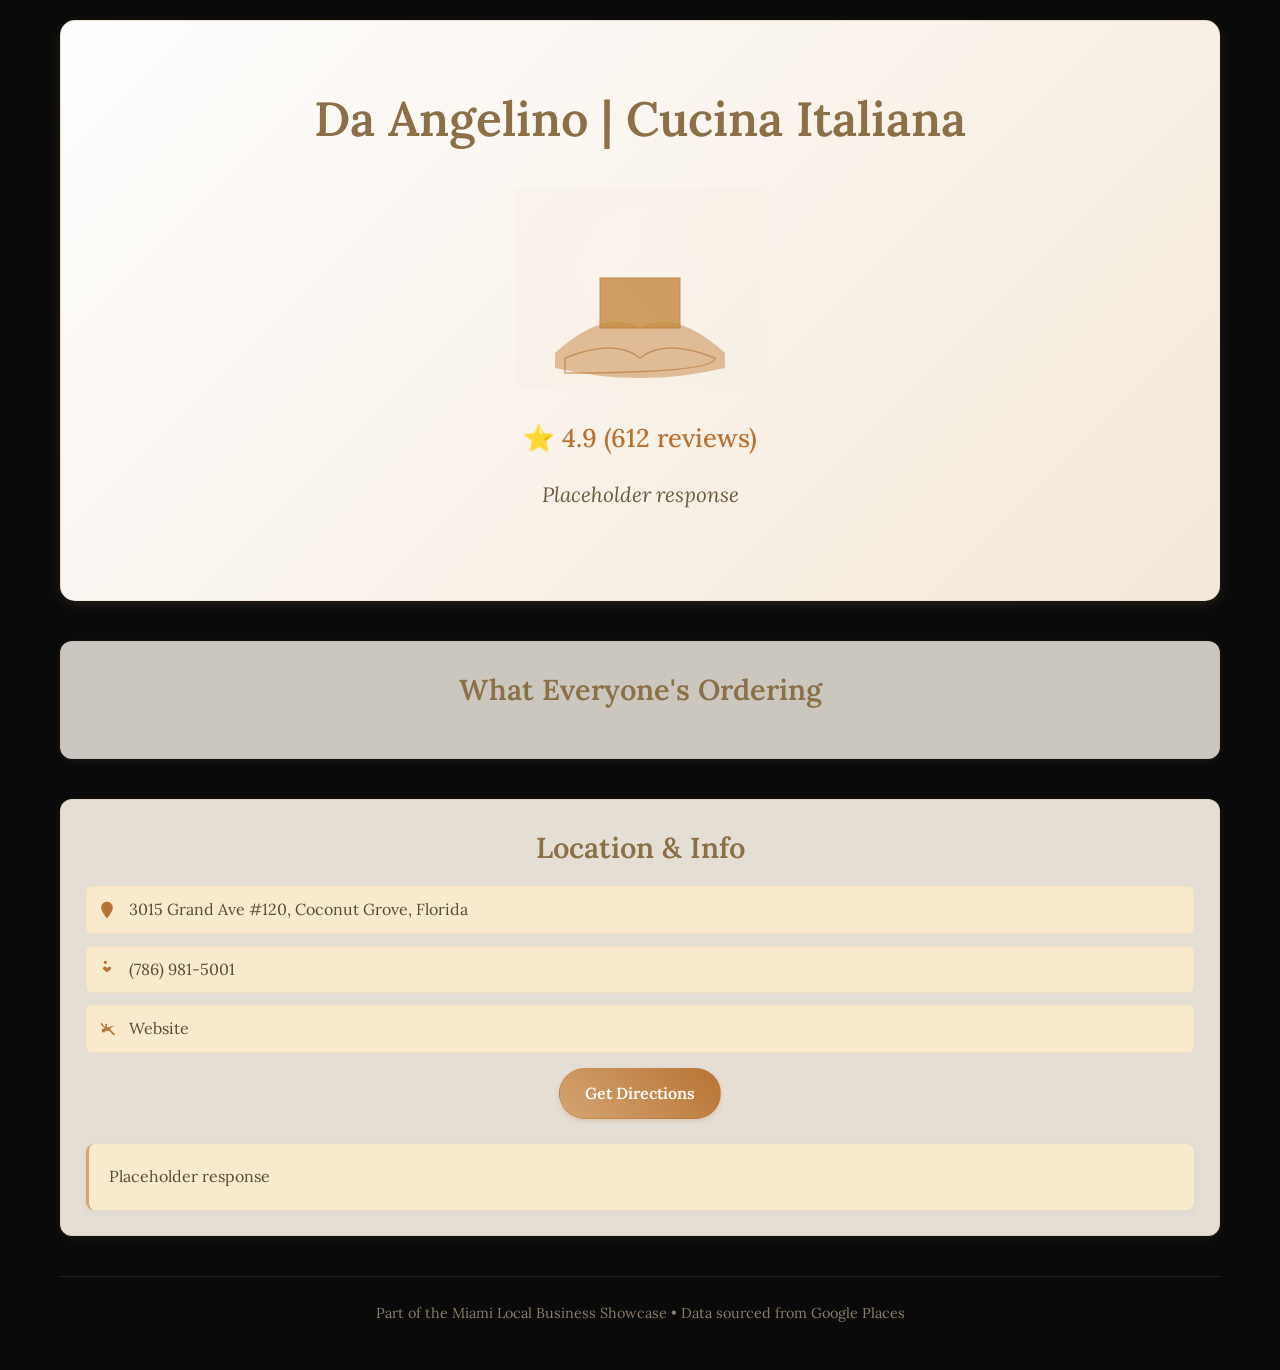
<file: generated/da-angelino-cucina-italiana/index.html>
<!DOCTYPE html>
<html lang="en">
<head>
    <meta charset="UTF-8">
    <meta name="viewport" content="width=device-width, initial-scale=1.0">
    <title>Da Angelino | Cucina Italiana | Miami</title>
    <style>
        * { margin: 0; padding: 0; box-sizing: border-box; }
        body {
            background-color: #0a0a0a;
            color: #4a3c2c;
            font-family: 'Lora', serif;
            line-height: 1.6;
        }
        .container {
            max-width: 1200px;
            margin: 0 auto;
            padding: 20px;
        }
        .hero {
            text-align: center;
            padding: 60px 20px;
            background: linear-gradient(135deg, #fefefe, #f4e8d8);
            border-radius: 15px;
            margin-bottom: 40px;
            box-shadow: 0 4px 12px rgba(180,150,110,0.15);
            border: 1px solid rgba(200,150,100,0.2);
        }
        .hero h1 {
            font-size: 3rem;
            margin-bottom: 10px;
            color: #8b6f47;
            font-weight: 600;
        }
        .landmark-container {
            display: flex;
            justify-content: center;
            margin: 30px 0;
        }
        .landmark {
            width: 250px;
            height: 200px;
        }
        .rating {
            font-size: 1.6rem;
            margin: 20px 0;
            color: #b87333;
            font-weight: 500;
        }
        .tagline {
            font-size: 1.3rem;
            color: #6b5b3f;
            max-width: 700px;
            margin: 0 auto 30px;
            line-height: 1.5;
            font-style: italic;
        }
        .hot-items {
            background: rgba(252,245,235,0.8);
            border-radius: 12px;
            padding: 25px;
            margin-bottom: 40px;
            border: 1px solid rgba(200,150,100,0.15);
            box-shadow: 0 2px 8px rgba(180,150,110,0.1);
        }
        .hot-items h2 {
            color: #8b6f47;
            font-size: 1.8rem;
            margin-bottom: 20px;
            text-align: center;
            font-weight: 600;
        }
        .items-grid {
            display: grid;
            grid-template-columns: repeat(auto-fit, minmax(240px, 1fr));
            gap: 15px;
        }
        .item {
            background: rgba(252,240,220,0.9);
            border-radius: 8px;
            padding: 15px;
            border: 1px solid rgba(200,150,100,0.15);
            border-radius: 12px;
            transition: all 0.3s ease;
            box-shadow: 0 2px 6px rgba(180,150,110,0.1);
        }
        .item:hover {
            transform: translateY(-3px);
            box-shadow: 0 4px 10px rgba(180,150,110,0.15);
            background: rgba(252,240,220,1);
        }
        .item h3 {
            color: #6b5b3f;
            margin-bottom: 8px;
            font-size: 1.2rem;
            font-weight: 600;
        }
        .item p {
            color: #5a4a3a;
            font-size: 0.95rem;
            line-height: 1.4;
        }
        .info-section {
            background: rgba(252,245,235,0.9);
            border-radius: 12px;
            padding: 25px;
            margin-bottom: 40px;
            border: 1px solid rgba(200,150,100,0.15);
            box-shadow: 0 2px 8px rgba(180,150,110,0.1);
        }
        .info-section h2 {
            color: #8b6f47;
            font-size: 1.8rem;
            margin-bottom: 15px;
            text-align: center;
            font-weight: 600;
        }
        .info-item {
            display: flex;
            align-items: center;
            margin: 12px 0;
            padding: 10px;
            background: rgba(252,235,205,0.9);
            border-radius: 6px;
            border: 1px solid rgba(200,150,100,0.1);
        }
        .info-item svg {
            width: 20px;
            height: 20px;
            margin-right: 12px;
            color: #b87333;
        }
        .info-item a {
            color: inherit;
            text-decoration: none;
            display: flex;
            align-items: center;
        }
        .info-item span {
            color: #5a4a3a;
            font-size: 1rem;
        }
        .info-item a:hover span {
            text-decoration: underline;
            color: #8b6f47;
        }
        .directions-btn {
            display: inline-block;
            background: linear-gradient(45deg, #d4a574, #b87333);
            color: #ffffff;
            padding: 12px 25px;
            border-radius: 50px;
            text-decoration: none;
            font-weight: 600;
            font-size: 1rem;
            margin: 15px auto;
            display: block;
            width: fit-content;
            transition: all 0.3s ease;
            border: 1px solid rgba(184,115,51,0.3);
            box-shadow: 0 2px 4px rgba(184,115,51,0.2);
        }
        .directions-btn:hover {
            transform: scale(1.03);
            box-shadow: 0 3px 8px rgba(184,115,51,0.3);
        }
        .flavor-text {
            background: rgba(252,235,205,0.9);
            border-radius: 8px;
            padding: 20px;
            margin-top: 25px;
            border-left: 3px solid #d4a574;
            box-shadow: 0 2px 6px rgba(180,150,110,0.1);
        }
        .flavor-text p {
            color: #5a4a3a;
            line-height: 1.6;
            font-size: 1rem;
        }
        footer {
            text-align: center;
            padding: 25px;
            color: #8b7b6a;
            font-size: 0.9rem;
            border-top: 1px solid rgba(200,150,100,0.15);
            margin-top: 40px;
        }
        @media (max-width: 768px) {
            .hero h1 { font-size: 2.2rem; }
            .hot-items h2, .info-section h2 { font-size: 1.6rem; }
            .items-grid { grid-template-columns: 1fr; }
        }
    </style>
    <link href="https://fonts.googleapis.com/css2?family=Lora:wght@400;600;700&family=Nunito:wght@300;400;500&display=swap" rel="stylesheet">
</head>
<body>
    <div class="container">
        <!-- HERO SECTION -->
        <section class="hero">
            <h1>Da Angelino | Cucina Italiana</h1>
            <div class="landmark-container">
                <!-- NEIGHBORHOOD FRIENDLY THEME: Vizcaya Museum -->
                <div class="landmark">
                    <svg width="250" height="200" viewBox="0 0 250 200" xmlns="http://www.w3.org/2000/svg">
                        <defs>
                            <linearGradient id="watercolor1" x1="0%" y1="0%" x2="100%" y2="100%">
                                <stop offset="0%" style="stop-color:#f4e8d8;stop-opacity:0.2" />
                                <stop offset="100%" style="stop-color:#f2e6d8;stop-opacity:0.08" />
                            </linearGradient>
                            <linearGradient id="watercolor2" x1="0%" y1="100%" x2="100%" y2="0%">
                                <stop offset="0%" style="stop-color:#ffffff;stop-opacity:0.15" />
                                <stop offset="100%" style="stop-color:#fefefe;stop-opacity:0.05" />
                            </linearGradient>
                        </defs>
                        <rect width="250" height="200" fill="url(#watercolor1)" />
                        <circle cx="125" cy="80" r="60" fill="url(#watercolor2)" />
                        <path d="M40,165 Q90,120 125,140 Q160,120 210,165 L210,180 Q125,200 40,180z"
                              fill="#d4a574" opacity="0.7"/>
                        <path d="M50,170 Q100,150 125,170 Q150,150 200,170 Q200,185 50,185z"
                              fill="none" stroke="#b87333" stroke-width="1.5" opacity="0.6"/>
                        <rect x="85" y="90" width="80" height="50"
                              fill="#c48a3f" opacity="0.8" stroke="#b87333" stroke-width="1"/>
                    </svg>
                </div>
            </div>
            <div class="rating">⭐ 4.9 (612 reviews)</div>
            <div class="tagline">Placeholder response</div>
        </section>

        <!-- HOT SELLING ITEMS -->
        <section class="hot-items">
            <h2>What Everyone's Ordering</h2>
            <div class="items-grid">
                
            </div>
        </section>

        <!-- INFO SECTION -->
        <section class="info-section">
            <h2>Location & Info</h2>
            <div class="info-item">
                <svg viewBox="0 0 24 24"><path fill="currentColor" d="M12,2C8.13,2 5,5.13 5,9c0,5.25 7,13 7,13s7-7.75 7-13c0-3.87-3.13-7-7-7z"/></svg>
                <span>3015 Grand Ave #120, Coconut Grove, Florida</span>
            </div>
            <div class="info-item">
                <svg viewBox="0 0 24 24"><path fill="currentColor" d="M6.62,10.79C8.06,13.62 12,16 12,16s3.94-2.38 5.38-5.21l-1.42-1.42C13.52,9.55 12,10.92 12,10.92s-1.52-1.37-2.96-2.11l-1.42,1.42zM12,4a2,2 0 0,1-2,2 2,2 0 0,1-2-2 2,2 0 0,1,4,0 2,2 0 0,1-2,2z"/></svg>
                <span>(786) 981-5001</span>
            </div>
            <div class="info-item">
                <a href="https://www.daangelino.com/" target="_blank">
                    <svg viewBox="0 0 24 24"><path fill="currentColor" d="M19.93,9.93l-1.41-1.41L12,10.59V6h-2v4.59L5.48,4.52L4.06,5.94l5.66,5.66L4,12h2v4h4v-2h4.59l5.66,5.66l1.41-1.41L15.41,12l4.52-4.52z"/></svg>
                    <span>Website</span>
                </a>
            </div>
            <a href="https://www.google.com/maps/search/?api=1&query=3015%20Grand%20Ave%20#120,Coconut Grove,Florida" class="directions-btn" target="_blank">
                Get Directions
            </a>
            <div class="flavor-text">
                <p>Placeholder response</p>
            </div>
        </section>

        <footer>
            <p>Part of the Miami Local Business Showcase • Data sourced from Google Places</p>
        </footer>
    </div>
</body>
</html>
</file>
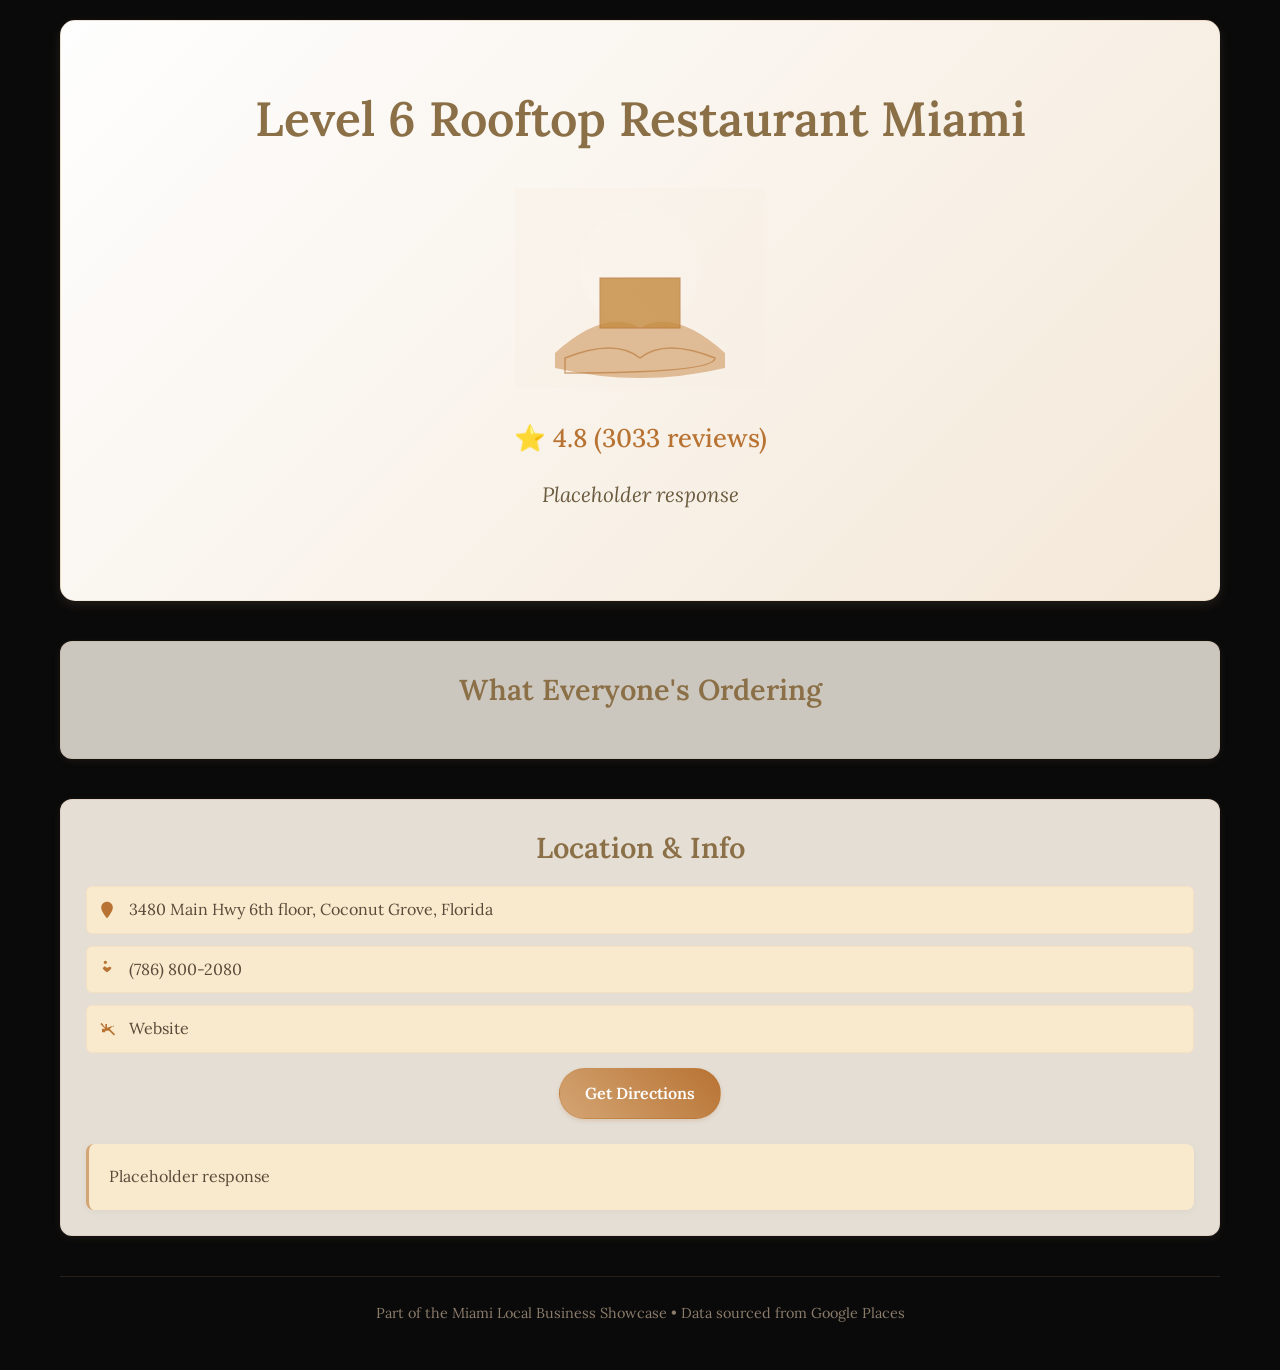
<file: generated/level-6-rooftop-restaurant-miami/index.html>
<!DOCTYPE html>
<html lang="en">
<head>
    <meta charset="UTF-8">
    <meta name="viewport" content="width=device-width, initial-scale=1.0">
    <title>Level 6 Rooftop Restaurant Miami | Miami</title>
    <style>
        * { margin: 0; padding: 0; box-sizing: border-box; }
        body {
            background-color: #0a0a0a;
            color: #4a3c2c;
            font-family: 'Lora', serif;
            line-height: 1.6;
        }
        .container {
            max-width: 1200px;
            margin: 0 auto;
            padding: 20px;
        }
        .hero {
            text-align: center;
            padding: 60px 20px;
            background: linear-gradient(135deg, #fefefe, #f4e8d8);
            border-radius: 15px;
            margin-bottom: 40px;
            box-shadow: 0 4px 12px rgba(180,150,110,0.15);
            border: 1px solid rgba(200,150,100,0.2);
        }
        .hero h1 {
            font-size: 3rem;
            margin-bottom: 10px;
            color: #8b6f47;
            font-weight: 600;
        }
        .landmark-container {
            display: flex;
            justify-content: center;
            margin: 30px 0;
        }
        .landmark {
            width: 250px;
            height: 200px;
        }
        .rating {
            font-size: 1.6rem;
            margin: 20px 0;
            color: #b87333;
            font-weight: 500;
        }
        .tagline {
            font-size: 1.3rem;
            color: #6b5b3f;
            max-width: 700px;
            margin: 0 auto 30px;
            line-height: 1.5;
            font-style: italic;
        }
        .hot-items {
            background: rgba(252,245,235,0.8);
            border-radius: 12px;
            padding: 25px;
            margin-bottom: 40px;
            border: 1px solid rgba(200,150,100,0.15);
            box-shadow: 0 2px 8px rgba(180,150,110,0.1);
        }
        .hot-items h2 {
            color: #8b6f47;
            font-size: 1.8rem;
            margin-bottom: 20px;
            text-align: center;
            font-weight: 600;
        }
        .items-grid {
            display: grid;
            grid-template-columns: repeat(auto-fit, minmax(240px, 1fr));
            gap: 15px;
        }
        .item {
            background: rgba(252,240,220,0.9);
            border-radius: 8px;
            padding: 15px;
            border: 1px solid rgba(200,150,100,0.15);
            border-radius: 12px;
            transition: all 0.3s ease;
            box-shadow: 0 2px 6px rgba(180,150,110,0.1);
        }
        .item:hover {
            transform: translateY(-3px);
            box-shadow: 0 4px 10px rgba(180,150,110,0.15);
            background: rgba(252,240,220,1);
        }
        .item h3 {
            color: #6b5b3f;
            margin-bottom: 8px;
            font-size: 1.2rem;
            font-weight: 600;
        }
        .item p {
            color: #5a4a3a;
            font-size: 0.95rem;
            line-height: 1.4;
        }
        .info-section {
            background: rgba(252,245,235,0.9);
            border-radius: 12px;
            padding: 25px;
            margin-bottom: 40px;
            border: 1px solid rgba(200,150,100,0.15);
            box-shadow: 0 2px 8px rgba(180,150,110,0.1);
        }
        .info-section h2 {
            color: #8b6f47;
            font-size: 1.8rem;
            margin-bottom: 15px;
            text-align: center;
            font-weight: 600;
        }
        .info-item {
            display: flex;
            align-items: center;
            margin: 12px 0;
            padding: 10px;
            background: rgba(252,235,205,0.9);
            border-radius: 6px;
            border: 1px solid rgba(200,150,100,0.1);
        }
        .info-item svg {
            width: 20px;
            height: 20px;
            margin-right: 12px;
            color: #b87333;
        }
        .info-item a {
            color: inherit;
            text-decoration: none;
            display: flex;
            align-items: center;
        }
        .info-item span {
            color: #5a4a3a;
            font-size: 1rem;
        }
        .info-item a:hover span {
            text-decoration: underline;
            color: #8b6f47;
        }
        .directions-btn {
            display: inline-block;
            background: linear-gradient(45deg, #d4a574, #b87333);
            color: #ffffff;
            padding: 12px 25px;
            border-radius: 50px;
            text-decoration: none;
            font-weight: 600;
            font-size: 1rem;
            margin: 15px auto;
            display: block;
            width: fit-content;
            transition: all 0.3s ease;
            border: 1px solid rgba(184,115,51,0.3);
            box-shadow: 0 2px 4px rgba(184,115,51,0.2);
        }
        .directions-btn:hover {
            transform: scale(1.03);
            box-shadow: 0 3px 8px rgba(184,115,51,0.3);
        }
        .flavor-text {
            background: rgba(252,235,205,0.9);
            border-radius: 8px;
            padding: 20px;
            margin-top: 25px;
            border-left: 3px solid #d4a574;
            box-shadow: 0 2px 6px rgba(180,150,110,0.1);
        }
        .flavor-text p {
            color: #5a4a3a;
            line-height: 1.6;
            font-size: 1rem;
        }
        footer {
            text-align: center;
            padding: 25px;
            color: #8b7b6a;
            font-size: 0.9rem;
            border-top: 1px solid rgba(200,150,100,0.15);
            margin-top: 40px;
        }
        @media (max-width: 768px) {
            .hero h1 { font-size: 2.2rem; }
            .hot-items h2, .info-section h2 { font-size: 1.6rem; }
            .items-grid { grid-template-columns: 1fr; }
        }
    </style>
    <link href="https://fonts.googleapis.com/css2?family=Lora:wght@400;600;700&family=Nunito:wght@300;400;500&display=swap" rel="stylesheet">
</head>
<body>
    <div class="container">
        <!-- HERO SECTION -->
        <section class="hero">
            <h1>Level 6 Rooftop Restaurant Miami</h1>
            <div class="landmark-container">
                <!-- NEIGHBORHOOD FRIENDLY THEME: Vizcaya Museum -->
                <div class="landmark">
                    <svg width="250" height="200" viewBox="0 0 250 200" xmlns="http://www.w3.org/2000/svg">
                        <defs>
                            <linearGradient id="watercolor1" x1="0%" y1="0%" x2="100%" y2="100%">
                                <stop offset="0%" style="stop-color:#f4e8d8;stop-opacity:0.2" />
                                <stop offset="100%" style="stop-color:#f2e6d8;stop-opacity:0.08" />
                            </linearGradient>
                            <linearGradient id="watercolor2" x1="0%" y1="100%" x2="100%" y2="0%">
                                <stop offset="0%" style="stop-color:#ffffff;stop-opacity:0.15" />
                                <stop offset="100%" style="stop-color:#fefefe;stop-opacity:0.05" />
                            </linearGradient>
                        </defs>
                        <rect width="250" height="200" fill="url(#watercolor1)" />
                        <circle cx="125" cy="80" r="60" fill="url(#watercolor2)" />
                        <path d="M40,165 Q90,120 125,140 Q160,120 210,165 L210,180 Q125,200 40,180z"
                              fill="#d4a574" opacity="0.7"/>
                        <path d="M50,170 Q100,150 125,170 Q150,150 200,170 Q200,185 50,185z"
                              fill="none" stroke="#b87333" stroke-width="1.5" opacity="0.6"/>
                        <rect x="85" y="90" width="80" height="50"
                              fill="#c48a3f" opacity="0.8" stroke="#b87333" stroke-width="1"/>
                    </svg>
                </div>
            </div>
            <div class="rating">⭐ 4.8 (3033 reviews)</div>
            <div class="tagline">Placeholder response</div>
        </section>

        <!-- HOT SELLING ITEMS -->
        <section class="hot-items">
            <h2>What Everyone's Ordering</h2>
            <div class="items-grid">
                
            </div>
        </section>

        <!-- INFO SECTION -->
        <section class="info-section">
            <h2>Location & Info</h2>
            <div class="info-item">
                <svg viewBox="0 0 24 24"><path fill="currentColor" d="M12,2C8.13,2 5,5.13 5,9c0,5.25 7,13 7,13s7-7.75 7-13c0-3.87-3.13-7-7-7z"/></svg>
                <span>3480 Main Hwy 6th floor, Coconut Grove, Florida</span>
            </div>
            <div class="info-item">
                <svg viewBox="0 0 24 24"><path fill="currentColor" d="M6.62,10.79C8.06,13.62 12,16 12,16s3.94-2.38 5.38-5.21l-1.42-1.42C13.52,9.55 12,10.92 12,10.92s-1.52-1.37-2.96-2.11l-1.42,1.42zM12,4a2,2 0 0,1-2,2 2,2 0 0,1-2-2 2,2 0 0,1,4,0 2,2 0 0,1-2,2z"/></svg>
                <span>(786) 800-2080</span>
            </div>
            <div class="info-item">
                <a href="https://level6miami.com/" target="_blank">
                    <svg viewBox="0 0 24 24"><path fill="currentColor" d="M19.93,9.93l-1.41-1.41L12,10.59V6h-2v4.59L5.48,4.52L4.06,5.94l5.66,5.66L4,12h2v4h4v-2h4.59l5.66,5.66l1.41-1.41L15.41,12l4.52-4.52z"/></svg>
                    <span>Website</span>
                </a>
            </div>
            <a href="https://www.google.com/maps/search/?api=1&query=3480%20Main%20Hwy%206th%20floor,Coconut Grove,Florida" class="directions-btn" target="_blank">
                Get Directions
            </a>
            <div class="flavor-text">
                <p>Placeholder response</p>
            </div>
        </section>

        <footer>
            <p>Part of the Miami Local Business Showcase • Data sourced from Google Places</p>
        </footer>
    </div>
</body>
</html>
</file>
<file: css/styles.css>
/* Base typography and resets */
* { box-sizing: border-box; }
body {
  margin: 0;
  font-family: 'Georgia', serif;
  background: #faf8f2;
  color: #332b1f;
  line-height: 1.6;
}
h1, h2, h3 { font-family: 'Minion Pro', 'Times New Roman', serif; font-weight: normal; }
a { color: #8c5a2a; text-decoration: none; }
a:hover { text-decoration: underline; }

/* Fine dining template */
.fine-dining {
  background: linear-gradient(to bottom, #fffaf5 0%, #f5f0e6 100%);
  font-family: 'Georgia', serif;
}
.fine-dining .hero {
  min-height: 60vh;
  background-size: cover;
  background-position: center;
  display: flex;
  align-items: flex-end;
  padding: 2rem;
  position: relative;
}
.fine-dining .hero::before {
  content: '';
  position: absolute;
  inset: 0;
  background: rgba(0,0,0,0.25);
}
.fine-dining .hero-content {
  position: relative;
  color: #fff;
  max-width: 800px;
}

/* Casual cafe template */
.casual-cafe {
  background: #fdfcf9;
  font-family: 'Helvetica Neue', Arial, sans-serif;
  color: #2c2c2c;
}
.casual-cafe .hero {
  min-height: 50vh;
  display: grid;
  place-items: center;
  text-align: center;
}
.casual-cafe .hero h1 { color: #6b4423; }

/* Bar nightlife template */
.bar-nightlife {
  background: #1a120b;
  color: #e6d7b8;
  font-family: 'Helvetica Neue', Arial, sans-serif;
}
.bar-nightlife .hero {
  min-height: 70vh;
  background-size: cover;
  background-position: center;
  display: flex;
  align-items: flex-end;
  padding: 2rem;
}
.bar-nightlife .hero-content {
  max-width: 800px;
}

/* Common components */
.container { max-width: 960px; margin: 0 auto; padding: 1rem; }
.rating { color: #d4a017; }
footer {
  text-align: center;
  padding: 2rem;
  font-size: 0.875rem;
  color: #777;
}
</file>
